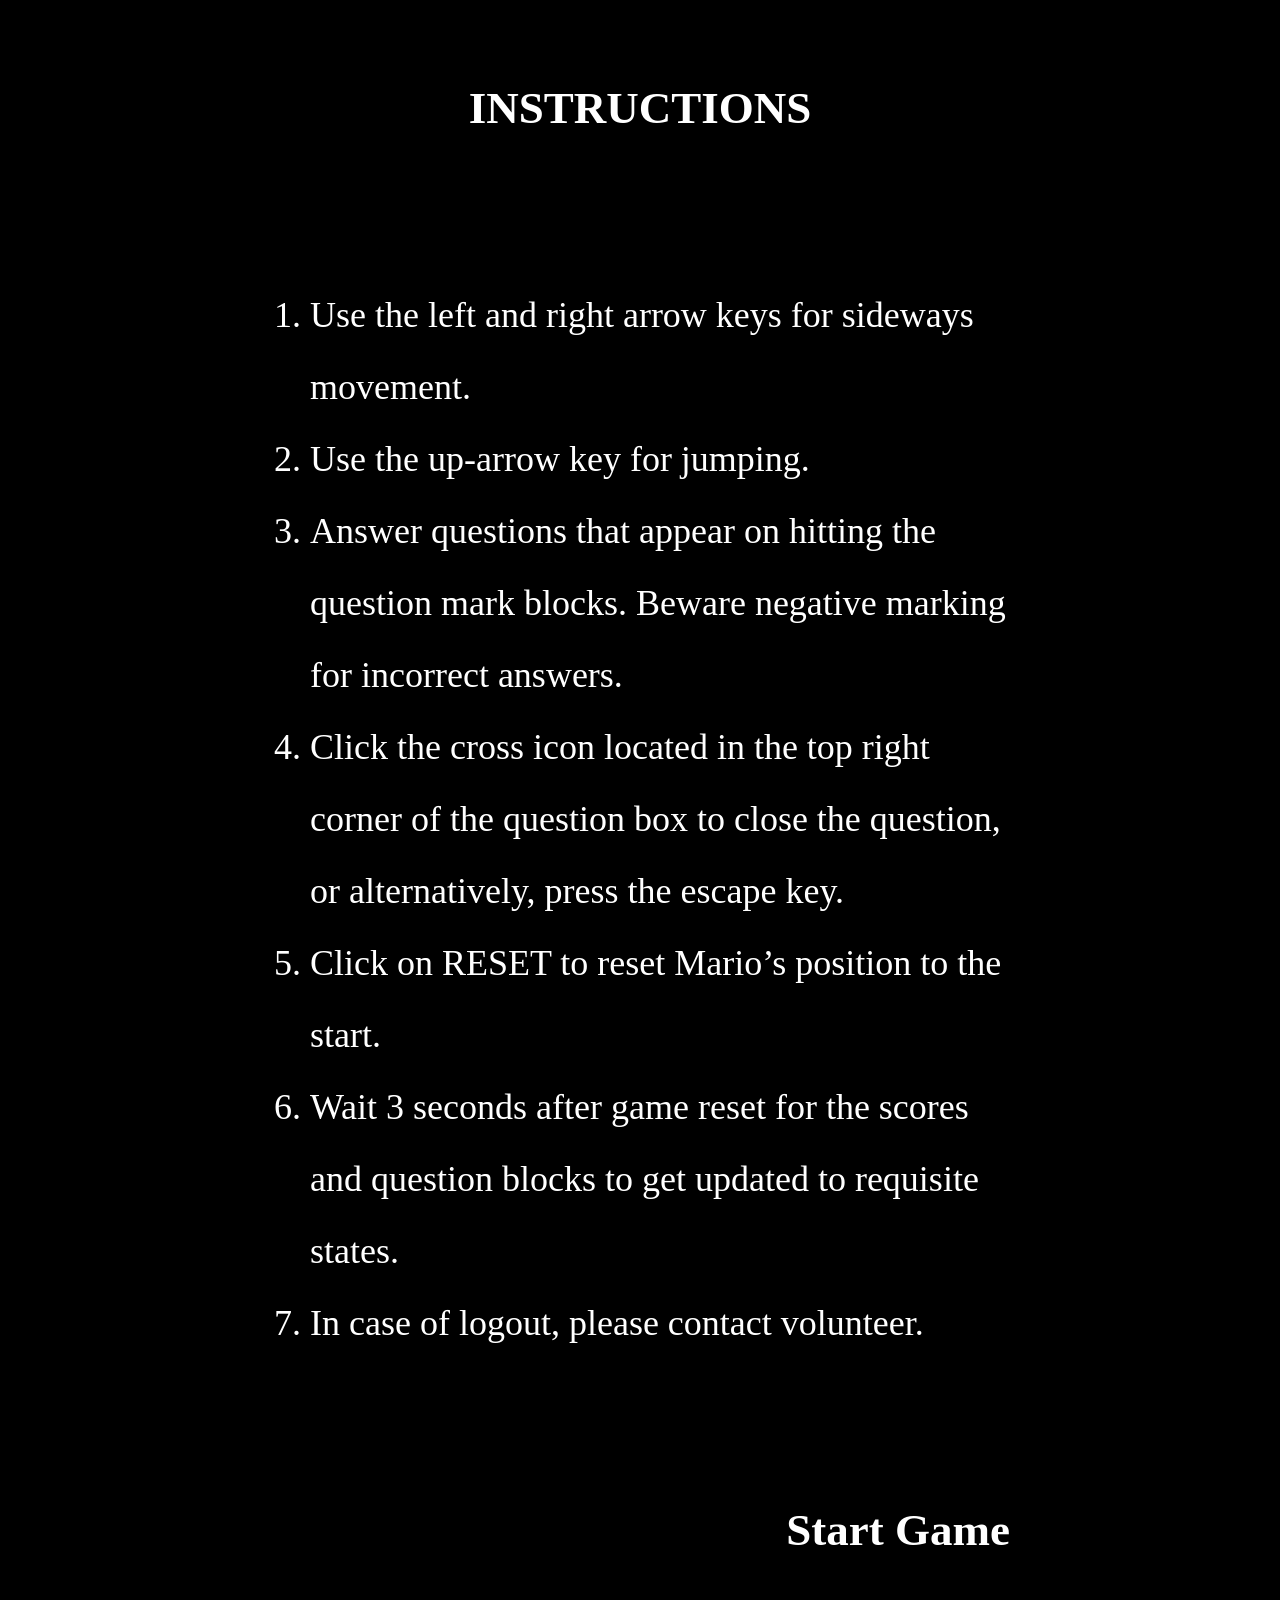
<file: Checkmate2019/Base/templates/Base/instructions.html>
<!DOCTYPE html>

{% load static %}

<html>
<head>
	<title>Instructions Page</title>
	<meta name="viewport" content="width=device-width, initial-scale=1.0">
	<link href="https://fonts.googleapis.com/css?family=Press+Start+2P" rel="stylesheet"> 

	<style type="text/css">

			html,body{
				margin:0;
			}
			body{
				background:black;
			}
			.wrap{
				display: flex;
				flex-direction: column;
				justify-content: center;

			}
			.item{	
				box-sizing: border-box;
				padding: 5vh;
				padding-left: 30vh;
				padding-right: 30vh;
				line-height: 2em;
				color: white;
				font-family: Verdana;
				flex: 0 1 100%;
				font-size: 4vh;
			}
			.item:last-child{
				text-align: right;
				font-size: 5vh;
			}
		
			.heading{
				text-align: center;
				font-size: 5vh;
				font-weight: 900;
			}
			a{
				color: white;
				font-weight: 900;
				text-decoration: none;
			}
			a:hover{
				cursor: pointer;
				color: red;
			}
			
	</style>

</head>
<body>

	<div class = "wrap">
		<div class = "item heading">INSTRUCTIONS</div>
		<div class = "item">
			<ol>
				<li>Use the left and right arrow keys for sideways movement.</li>
				<li>Use the up-arrow key for jumping.</li>
				<li>Answer questions that appear on hitting the question mark blocks. Beware negative marking for incorrect answers.</li>
				<li>Click the cross icon located in the top right corner of the question box to close the question, or alternatively, press the escape key.</li>
				<li>Click on RESET to reset Mario’s position to the start.</li>
				<li>Wait 3 seconds after game reset for the scores and question blocks to get updated to requisite states.</li>
				<li>In case of logout, please contact volunteer.</li>
			</ol>
		</div>
		<div class="item">
			<a href="/game">Start Game</a>
		</div>
	</div>

</body>
</html>
</file>
